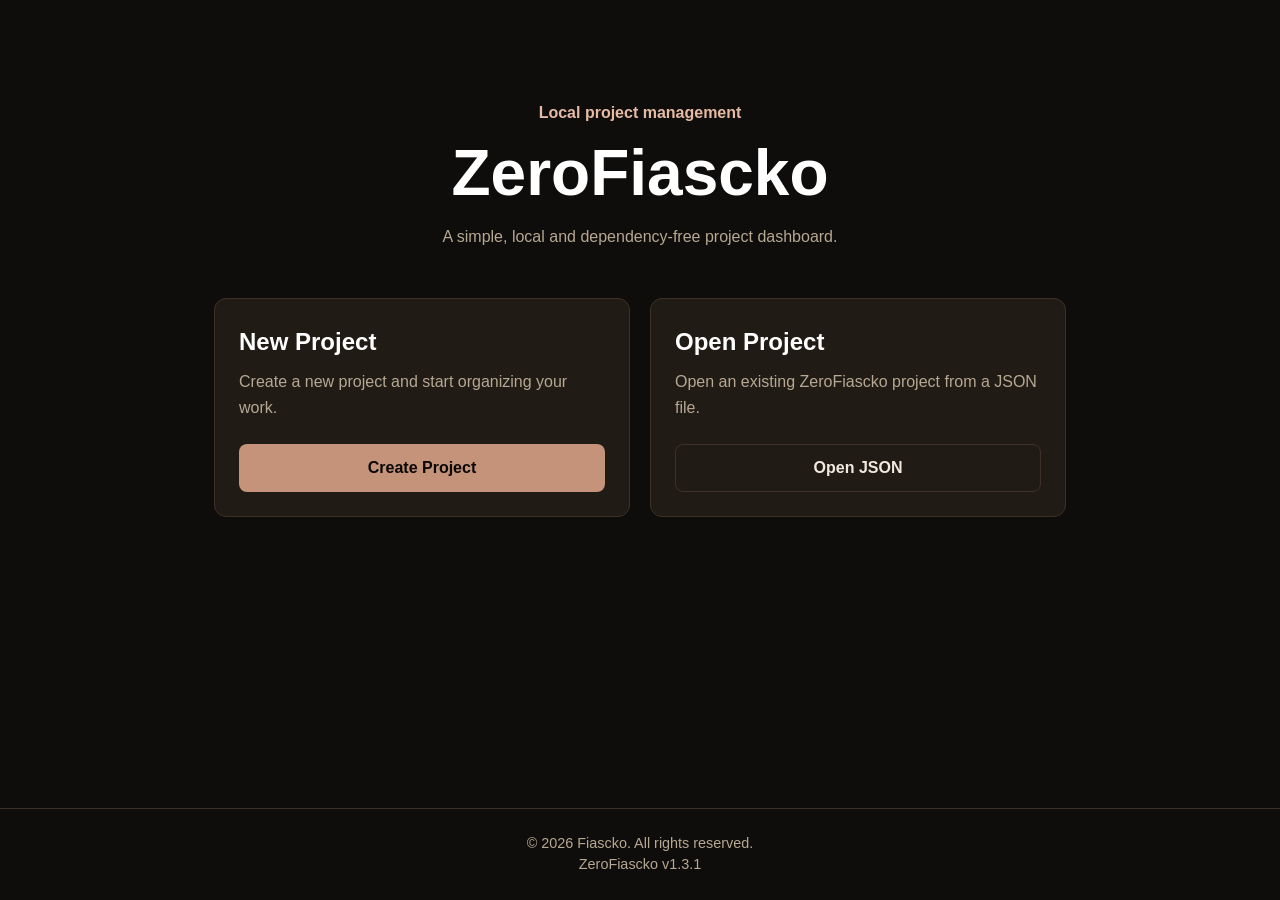
<file: index.html>
<!-- Copyright (c) Fiascko. All rights reserved. | Project: ZeroFiascko | File: index.html -->
<!DOCTYPE html>
<html lang="en">
<head>
    <meta charset="UTF-8">
    <meta name="viewport" content="width=device-width, initial-scale=1.0"/>
    <meta name="robots" content="noindex"/>
    <meta
        name="description"
        content="ZeroFiascko is a lightweight, local-first project management tool built with HTML, CSS and JavaScript. No accounts, servers or dependencies."
    />
    <title>ZeroFiascko</title>
    <link rel="icon" type="image/png" href="assets/favicon.png"/>
    <link rel="stylesheet" href="css/style.css">
</head>
<body>
    <main class="home">
        <section class="hero">
            <span class="hero-tagline">Local project management</span>
            <h1>ZeroFiascko</h1>
            <p class="hero-description">A simple, local and dependency-free project dashboard.</p>
        </section>
        <section class="project-actions">
            <article class="action-card">
                <h2>New Project</h2>
                <p>Create a new project and start organizing your work.</p>
                <button id="newProjectButton" class="btn btn-primary" type="button">Create Project</button>
            </article>
            <article class="action-card">
                <h2>Open Project</h2>
                <p>Open an existing ZeroFiascko project from a JSON file.</p>
                <button id="openProjectButton" class="btn btn-secondary" type="button">Open JSON</button>
                <input id="projectFileInput" type="file" accept=".json,application/json" hidden>
            </article>
        </section>
    </main>
    <footer class="site-footer">
        <p>
            © <span id="currentYear"></span> Fiascko.
            All rights reserved.
        </p>
        <p>
            ZeroFiascko v<span id="currentVersion"></span>
        </p>
    </footer>
    <button id="backToTop" class="back-to-top" type="button" aria-label="Back to top">↑</button>
    <dialog id="newProjectDialog" class="dialog">
        <form id="newProjectForm" class="dialog-content">
            <h2>New Project</h2>
            <label for="projectTitle">Project title</label>
            <input id="projectTitle" name="projectTitle" type="text" maxlength="100" autocomplete="off" required>
            <div class="dialog-actions">
                <button id="cancelProjectButton" class="btn btn-secondary" type="button">Cancel</button>
                <button class="btn btn-primary" type="submit">Create</button>
            </div>
        </form>
    </dialog>
    <dialog id="alertDialog" class="dialog">
        <div class="dialog-content">
            <h2 id="alertDialogTitle"></h2>
            <p id="alertDialogMessage"></p>
            <div class="dialog-actions">
                <button id="alertDialogOkButton" class="btn btn-primary" type="button">OK</button>
            </div>
        </div>
    </dialog>
    <script src="js/core/constants.js"></script>
    <script src="js/core/validations.js"></script>
    <script src="js/core/utils.js"></script>
    <script src="js/core/project.js"></script>
    <script src="js/core/dialogs.js"></script>
    <script src="js/index.js"></script>
</body>
</html>
</file>
<file: css/style.css>
/* Copyright (c) Fiascko. All rights reserved. | Project: ZeroFiascko | File: style.css */

:root {
    --color-bg: #0F0D0B;
    --color-bg-soft: #181410;
    --color-bg-card: #211B16;
    --color-border: #3E3026;
    --color-text: #F2E8DF;
    --color-text-muted: #B6A892;
    --color-accent: #C59379;
    --color-accent-hover: #E6BBA4;
    --color-accent-soft: #2F2119;
    --color-black: #0A0704;
    --color-white: #FFFFFF;
    --color-bug-bg: #2A1717;
    --color-bug-border: #7A3E3E;
    --color-bug-hover: #B85C5C;
    --color-bug-shadow: #B85C5C33;
    --color-bug-text-muted: #C98A8A;
    --max-width: 900px;
    --dashboard-min-width: 1400px;
    --border-radius: 12px;
    --transition: 0.2s ease;
    --color-level-low: #8DAF9C;
    --color-level-medium: #C59379;
    --color-level-high: #B85C5C;
}

* {
    box-sizing: border-box;
    margin: 0;
    padding: 0;
}

body {
    min-width: 900px;
    min-height: 100vh;
    display: flex;
    flex-direction: column;
    font-family: Arial, Helvetica, sans-serif;
    background: var(--color-bg);
    color: var(--color-text);
    line-height: 1.6;
}

button,
input {
    font: inherit;
}

.home,
.dashboard-page {
    flex: 1;
}

.home {
    width: 100%;
    max-width: var(--max-width);
    margin: 0 auto;
    padding: 100px 24px;
}

.hero {
    margin-bottom: 48px;
    text-align: center;
}

.hero-tagline {
    display: inline-block;
    margin-bottom: 12px;
    color: var(--color-accent-hover);
    font-weight: 600;
}

.hero h1 {
    margin-bottom: 16px;
    color: var(--color-white);
    font-size: 4rem;
    line-height: 1.1;
}

.hero-description {
    color: var(--color-text-muted);
}

.project-actions {
    display: grid;
    grid-template-columns: repeat(2, minmax(0, 1fr));
    gap: 20px;
}

.action-card {
    display: flex;
    flex-direction: column;
    padding: 24px;
    background: var(--color-bg-card);
    border: 1px solid var(--color-border);
    border-radius: var(--border-radius);
    transition:
        transform var(--transition),
        border-color var(--transition),
        box-shadow var(--transition);
}

.action-card:hover {
    transform: translateY(-4px);
    border-color: var(--color-accent);
    box-shadow: 0 0 24px var(--color-accent-soft);
}

.action-card h2 {
    margin-bottom: 8px;
    color: var(--color-white);
}

.action-card p {
    flex: 1;
    margin-bottom: 24px;
    color: var(--color-text-muted);
}

.btn {
    display: inline-flex;
    align-items: center;
    justify-content: center;
    border: 1px solid transparent;
    border-radius: 8px;
    padding: 10px 16px;
    cursor: pointer;
    font-weight: 700;
    transition:
        background var(--transition),
        border-color var(--transition),
        color var(--transition),
        transform var(--transition);
}

.btn:hover {
    transform: translateY(-1px);
}

.btn-primary {
    background: var(--color-accent);
    color: var(--color-black);
}

.btn-primary:hover {
    background: var(--color-accent-hover);
}

.btn-secondary {
    background: transparent;
    border-color: var(--color-border);
    color: var(--color-text);
}

.btn-secondary:hover {
    background: var(--color-accent-soft);
    border-color: var(--color-accent);
    color: var(--color-white);
}

.error-message {
    margin-top: 24px;
    padding: 12px 16px;
    background: var(--color-bg-card);
    border: 1px solid var(--color-accent);
    border-radius: 8px;
    color: var(--color-accent-hover);
    text-align: center;
}

.dialog {
    width: calc(100% - 32px);
    max-width: 650px;
    margin: auto;
    padding: 0;
    background: var(--color-bg-card);
    border: 1px solid var(--color-border);
    border-radius: var(--border-radius);
    color: var(--color-text);
}

.dialog::backdrop {
    background: rgba(0, 0, 0, 0.7);
}

.dialog-content {
    display: flex;
    flex-direction: column;
    gap: 16px;
    padding: 24px;
}

.dialog-content h2 {
    color: var(--color-white);
}

.dialog-content label,
.card-title-header span {
    color: var(--color-text-muted);
    font-weight: 600;
}

.card-title-header {
    display: flex;
    align-items: center;
    gap: 8px;
}

.dialog-content input,
.dialog-content select {
    width: 100%;
    padding: 10px 12px;
    background: var(--color-bg-soft);
    border: 1px solid var(--color-border);
    border-radius: 8px;
    color: var(--color-text);
    font: inherit;
}

.dialog-content input:focus,
.dialog-content select:focus {
    outline: none;
    border-color: var(--color-accent);
    box-shadow: 0 0 0 2px var(--color-accent-soft);
}

.dialog-actions {
    display: flex;
    justify-content: flex-end;
    gap: 12px;
    margin-top: 8px;
}

.dashboard-page {
    width: 100%;
    min-width: var(--dashboard-min-width);
    flex: 1;
    padding: 32px;
}

.dashboard-header {
    display: flex;
    align-items: center;
    justify-content: space-between;
    gap: 32px;
    margin-bottom: 32px;
}

.dashboard-tagline {
    display: block;
    margin-bottom: 4px;
    color: var(--color-accent-hover);
    font-weight: 600;
}

.dashboard-header h1 {
    color: var(--color-white);
    font-size: 2rem;
    line-height: 1.2;
}

.dashboard-actions {
    display: flex;
    align-items: center;
    gap: 12px;
}

.dashboard {
    display: flex;
    flex-direction: column;
    gap: 20px;
}

.dashboard-section {
    background: var(--color-bg-card);
    border: 1px solid var(--color-border);
    border-radius: var(--border-radius);
    overflow: hidden;
}

.dashboard-section[open] {
    border-color: var(--color-accent);
}

.dashboard-section-header {
    padding: 18px 20px;
    color: var(--color-white);
    cursor: pointer;
    font-size: 1.1rem;
    font-weight: 700;
    user-select: none;
}

.dashboard-section-header:hover {
    background: var(--color-accent-soft);
}

.dashboard-section-content {
    padding: 20px;
    border-top: 1px solid var(--color-border);
}

.board {
    display: grid;
    grid-template-columns: repeat(5, minmax(240px, 1fr));
    gap: 16px;
    align-items: stretch;
}

.board-lane {
    display: flex;
    flex-direction: column;
    min-height: calc(100vh - 260px);
    padding: 16px;
    background: var(--color-bg-soft);
    border: 1px solid var(--color-border);
    border-radius: var(--border-radius);
}

.lane-header {
    display: flex;
    align-items: center;
    justify-content: space-between;
    margin-bottom: 16px;
    padding-bottom: 12px;
    border-bottom: 1px solid var(--color-border);
}

.lane-header h2 {
    color: var(--color-white);
    font-size: 1rem;
}

.lane-count {
    display: inline-flex;
    align-items: center;
    justify-content: center;
    min-width: 26px;
    height: 26px;
    padding: 0 8px;
    background: var(--color-accent-soft);
    border-radius: 999px;
    color: var(--color-accent-hover);
    font-size: 0.8rem;
    font-weight: 700;
}

.card-list {
    display: flex;
    flex-direction: column;
    gap: 12px;
}

.board-card {
    padding: 16px;
    background: var(--color-bg-card);
    border: 1px solid var(--color-border);
    border-radius: 8px;
    transition:
        transform var(--transition),
        border-color var(--transition),
        box-shadow var(--transition);
}

.board-card:hover {
    transform: translateY(-2px);
    border-color: var(--color-accent);
    box-shadow: 0 0 16px var(--color-accent-soft);
}

.board-card h3 {
    margin-bottom: 6px;
    color: var(--color-white);
    font-size: 0.95rem;
}

.board-card p {
    color: var(--color-text-muted);
    font-size: 0.85rem;
    line-height: 1.5;
}

.card-actions {
    display: grid;
    grid-template-columns: 1fr 1fr;
    gap: 8px;
    margin-top: 12px;
}

.card-move-back {
    grid-column: 1;
    justify-self: start;
}

.card-move-next {
    grid-column: 2;
    justify-self: end;
}

.card-move-button {
    width: 36px;
    height: 32px;
    display: inline-flex;
    align-items: center;
    justify-content: center;
    background: transparent;
    border: 1px solid var(--color-border);
    border-radius: 6px;
    color: var(--color-text-muted);
    cursor: pointer;
    font-size: 1rem;
    font-weight: 700;
    transition:
        background var(--transition),
        border-color var(--transition),
        color var(--transition);
}

.card-move-button:hover {
    background: var(--color-accent-soft);
    border-color: var(--color-accent);
    color: var(--color-accent-hover);
}

.btn:disabled {
    opacity: 0.35;
    cursor: not-allowed;
    transform: none;
}

.btn:disabled:hover {
    transform: none;
}

.dialog-content textarea {
    width: 100%;
    min-height: 250px;
    padding: 10px 12px;
    background: var(--color-bg-soft);
    border: 1px solid var(--color-border);
    border-radius: 8px;
    color: var(--color-text);
    font: inherit;
    resize: none;
    scrollbar-width: thin;
    scrollbar-color: var(--color-accent) var(--color-bg-soft);
}

#cardDescription {
    min-height: 200px;
}

.dialog-content textarea:focus {
    outline: none;
    border-color: var(--color-accent);
    box-shadow: 0 0 0 2px var(--color-accent-soft);
}

.dialog-content textarea::-webkit-scrollbar {
    width: 10px;
}

.dialog-content textarea::-webkit-scrollbar-track {
    background: var(--color-bg-soft);
    border-radius: 8px;
}

.dialog-content textarea::-webkit-scrollbar-thumb {
    background: var(--color-accent);
    border-radius: 8px;
    border: 2px solid var(--color-bg-soft);
}

.dialog-content textarea::-webkit-scrollbar-thumb:hover {
    background: var(--color-accent-hover);
}

.add-card-button {
    width: 100%;
    margin-top: 12px;
    padding: 8px;
    background: transparent;
    border: 1px dashed var(--color-border);
    border-radius: 8px;
    color: var(--color-text-muted);
    cursor: pointer;
    font-size: 1.2rem;
    font-weight: 700;
    transition:
        background var(--transition),
        border-color var(--transition),
        color var(--transition);
}

.add-card-button:hover {
    background: var(--color-accent-soft);
    border-color: var(--color-accent);
    color: var(--color-accent-hover);
}

.board-card {
    min-width: 0;
}

.board-card h3 {
    margin: 0;
    color: var(--color-white);
    font-size: 0.95rem;
    line-height: 1.4;
    cursor: pointer;
    white-space: normal;
    overflow-wrap: anywhere;
    word-break: break-word;
}

.board-card h3:hover {
    color: var(--color-accent-hover);
}

.btn-danger {
    margin-right: auto;
    background: transparent;
    border-color: var(--color-border);
    color: var(--color-text-muted);
}

.btn-danger:hover {
    border-color: var(--color-accent);
    color: var(--color-white);
}

[hidden] {
    display: none !important;
}

.statistics {
    display: flex;
    flex-direction: column;
    gap: 24px;
}

.statistics-summary {
    display: grid;
    grid-template-columns: repeat(7, minmax(0, 1fr));
    gap: 16px;
}

.statistic-card {
    display: flex;
    flex-direction: column;
    gap: 4px;
    padding: 20px;
    background: var(--color-bg-soft);
    border: 1px solid var(--color-border);
    border-radius: var(--border-radius);
}

.statistic-value {
    color: var(--color-accent-hover);
    font-size: 2rem;
    line-height: 1.1;
}

.statistic-label {
    color: var(--color-text-muted);
    font-size: 0.9rem;
    font-weight: 600;
}

.statistics-progress {
    padding: 20px;
    background: var(--color-bg-soft);
    border: 1px solid var(--color-border);
    border-radius: var(--border-radius);
}

.statistics-progress-header {
    display: flex;
    align-items: center;
    justify-content: space-between;
    margin-bottom: 12px;
}

.statistics-progress-header span {
    color: var(--color-white);
    font-weight: 700;
}

.statistics-progress-header strong {
    color: var(--color-accent-hover);
}

.progress-bar {
    width: 100%;
    height: 14px;
    overflow: hidden;
    background: var(--color-bg-card);
    border: 1px solid var(--color-border);
    border-radius: 999px;
}

.progress-bar-fill {
    height: 100%;
    background: var(--color-accent);
    border-radius: 999px;
    transition: width var(--transition);
}

.statistics-lanes {
    padding: 20px;
    background: var(--color-bg-soft);
    border: 1px solid var(--color-border);
    border-radius: var(--border-radius);
}

.statistics-lanes h3 {
    margin-bottom: 16px;
    color: var(--color-white);
    font-size: 1rem;
}

.statistics-lane-list {
    display: grid;
    grid-template-columns: repeat(5, minmax(0, 1fr));
    gap: 12px;
}

.statistics-lane {
    display: flex;
    align-items: center;
    justify-content: space-between;
    padding: 14px 16px;
    background: var(--color-bg-card);
    border: 1px solid var(--color-border);
    border-radius: 8px;
}

.statistics-lane span {
    color: var(--color-text-muted);
    font-size: 0.9rem;
}

.statistics-lane strong {
    color: var(--color-accent-hover);
    font-size: 1rem;
}

.site-footer {
    flex-shrink: 0;
    padding: 24px 16px;
    border-top: 1px solid var(--color-border);
    background: var(--color-bg);
    color: var(--color-text-muted);
    text-align: center;
}

.site-footer p {
    margin: 0;
    font-size: 0.9rem;
    line-height: 1.5;
}

.back-to-top {
    position: fixed;
    right: 16px;
    bottom: 16px;
    z-index: 90;
    width: 44px;
    height: 44px;
    display: inline-flex;
    align-items: center;
    justify-content: center;
    border: 1px solid var(--color-border);
    border-radius: 50%;
    background: var(--color-bg-card);
    color: var(--color-text);
    cursor: pointer;
    font-size: 1.2rem;
    font-weight: 700;
    opacity: 0;
    pointer-events: none;
    transform: translateY(8px);
    transition:
        opacity var(--transition),
        transform var(--transition),
        border-color var(--transition),
        background var(--transition),
        color var(--transition);
}

.back-to-top.visible {
    opacity: 1;
    pointer-events: auto;
    transform: translateY(0);
}

.back-to-top:hover {
    border-color: var(--color-accent);
    background: var(--color-accent-soft);
    color: var(--color-white);
}

.back-to-top:focus-visible {
    outline: 2px solid var(--color-accent);
    outline-offset: 3px;
}

.project-info {
    display: flex;
    flex-direction: column;
    gap: 20px;
}

.project-info-main {
    display: grid;
    grid-template-columns: 1fr 2fr;
    gap: 16px;
}

.project-info-item {
    padding: 20px;
    background: var(--color-bg-soft);
    border: 1px solid var(--color-border);
    border-radius: var(--border-radius);
}

.project-info-label {
    display: block;
    margin-bottom: 8px;
    color: var(--color-text-muted);
    font-size: 0.85rem;
    font-weight: 600;
}

.project-info-value {
    display: block;
    color: var(--color-white);
    font-size: 1.2rem;
    overflow-wrap: anywhere;
}

.project-info-description {
    color: var(--color-text);
    white-space: pre-wrap;
    overflow-wrap: anywhere;
    line-height: 1.6;
}

.project-info-dates {
    display: grid;
    grid-template-columns: repeat(2, 1fr);
    gap: 16px;
}

.project-info-date {
    display: flex;
    flex-direction: column;
    gap: 4px;
    padding: 16px 20px;
    background: var(--color-bg-soft);
    border: 1px solid var(--color-border);
    border-radius: var(--border-radius);
}

.project-info-date span {
    color: var(--color-text-muted);
    font-size: 0.85rem;
    font-weight: 600;
}

.project-info-date strong {
    color: var(--color-accent-hover);
    font-size: 0.95rem;
}

.project-info-actions {
    display: flex;
    justify-content: flex-end;
}

.notes {
    display: flex;
    flex-direction: column;
    gap: 20px;
}

.notes-content {
    min-height: 140px;
    padding: 20px;
    background: var(--color-bg-soft);
    border: 1px solid var(--color-border);
    border-radius: var(--border-radius);
}

.notes-text {
    margin: 0;
    color: var(--color-text);
    line-height: 1.7;
    white-space: pre-wrap;
    overflow-wrap: anywhere;
}

.notes-text:empty::before {
    content: "No notes yet.";
    color: var(--color-text-muted);
}

.notes-actions {
    display: flex;
    justify-content: flex-end;
}

.archive {
    width: 100%;
}

.archive-grid {
    display: grid;
    grid-template-columns: repeat(4, minmax(220px, 1fr));
    gap: 16px;
}

.archive-card {
    display: flex;
    flex-direction: column;
    gap: 12px;
    min-width: 0;
    padding: 16px;
    background: var(--color-bg-soft);
    border: 1px solid var(--color-border);
    border-radius: var(--border-radius);
    transition:
        transform var(--transition),
        border-color var(--transition),
        box-shadow var(--transition);
}

.archive-card:hover {
    transform: translateY(-2px);
    border-color: var(--color-accent);
    box-shadow: 0 0 16px var(--color-accent-soft);
}

.archive-card h3 {
    color: var(--color-white);
    font-size: 0.95rem;
    line-height: 1.4;
    overflow-wrap: anywhere;
}

.archive-card-lane {
    color: var(--color-text-muted);
    font-size: 0.85rem;
}

.archive-card-actions {
    display: flex;
    align-items: center;
    gap: 8px;
    margin-top: auto;
}

.archive-card-actions .btn-danger {
    margin-right: auto;
}

.archive-empty {
    padding: 20px;
    background: var(--color-bg-soft);
    border: 1px solid var(--color-border);
    border-radius: var(--border-radius);
    color: var(--color-text-muted);
    text-align: center;
}

.board-card-bug {
    background: var(--color-bug-bg);
    border-color: var(--color-bug-border);
}

.board-card-bug:hover {
    background: var(--color-bug-bg);
    border-color: var(--color-bug-hover);
    box-shadow: 0 0 16px var(--color-bug-shadow);
}

.board-card-bug h3 {
    color: var(--color-white);
}

.board-card-bug h3:hover {
    color: var(--color-bug-hover);
}

.board-card-bug .card-move-button {
    border-color: var(--color-bug-border);
    color: var(--color-bug-text-muted);
}

.board-card-bug .card-move-button:hover {
    background: var(--color-bug-bg);
    border-color: var(--color-bug-hover);
    color: var(--color-bug-hover);
}

.dialog-bug {
    border-color: var(--color-bug-border);
}

.dialog-bug .dialog-content {
    background: var(--color-bug-bg);
}

.dialog-bug .dialog-content h2 {
    color: var(--color-white);
}

.dialog-bug .dialog-content label,
.dialog-bug .card-title-header span {
    color: var(--color-bug-hover);
}

.dialog-bug input,
.dialog-bug select,
.dialog-bug textarea {
    border-color: var(--color-bug-border);
}

.dialog-bug input:focus,
.dialog-bug select:focus,
.dialog-bug textarea:focus {
    border-color: var(--color-bug-hover);
    box-shadow: 0 0 0 2px var(--color-bug-shadow);
}

.dialog-bug .btn-primary {
    background: var(--color-bug-hover);
    color: var(--color-black);
}

.dialog-bug .btn-primary:hover {
    background: var(--color-bug-text-muted);
    color: var(--color-black);
}

.dialog-bug .btn-secondary {
    border-color: var(--color-bug-border);
}

.dialog-bug .btn-secondary:hover {
    background: var(--color-bug-bg);
    border-color: var(--color-bug-hover);
    color: var(--color-white);
}

.dialog-bug .btn-danger {
    border-color: var(--color-bug-border);
    color: var(--color-bug-text-muted);
}

.dialog-bug .btn-danger:hover {
    background: var(--color-bug-bg);
    border-color: var(--color-bug-hover);
    color: var(--color-white);
}

.archive-card-bug {
    background: var(--color-bug-bg);
    border-color: var(--color-bug-border);
}

.archive-card-bug:hover {
    background: var(--color-bug-bg);
    border-color: var(--color-bug-hover);
    box-shadow: 0 0 16px var(--color-bug-shadow);
}

.archive-card-bug h3 {
    color: var(--color-white);
}

.archive-card-bug .archive-card-lane {
    color: var(--color-bug-text-muted);
}

.archive-card-bug .btn-secondary {
    background: var(--color-bug-bg);
    border-color: var(--color-bug-border);
    color: var(--color-white);
}

.archive-card-bug .btn-secondary:hover {
    background: var(--color-bug-hover);
    border-color: var(--color-bug-text-muted);
    color: var(--color-white);
}

.archive-card-bug .btn-danger {
    border-color: var(--color-bug-border);
    color: var(--color-bug-text-muted);
}

.archive-card-bug .btn-danger:hover {
    background: var(--color-bug-bg);
    border-color: var(--color-bug-hover);
    color: var(--color-white);
}

.project-info-actions {
    gap: 12px;
}

.tags-list {
    display: flex;
    flex-direction: column;
    gap: 10px;
    max-height: 350px;
    overflow-y: auto;
}

.tag-item {
    display: flex;
    align-items: center;
    justify-content: space-between;
    gap: 16px;
    padding: 12px 16px;
    background: var(--color-bg-soft);
    border: 1px solid var(--color-border);
    border-radius: 8px;
}

.tag-name {
    min-width: 0;
    color: var(--color-text);
    font-weight: 600;
    overflow-wrap: anywhere;
}

.tag-actions {
    display: flex;
    flex-shrink: 0;
    gap: 8px;
}

#tagForm {
    display: flex;
    flex-direction: column;
    gap: 12px;
}

#tagForm .dialog-actions {
    margin-top: 0;
}

.card-tags-section {
    display: flex;
    flex-direction: column;
    gap: 12px;
}

.card-tags-list {
    display: grid;
    grid-template-columns: repeat(2, minmax(0, 1fr));
    gap: 10px;
}

.dialog-content .card-tag-option {
    display: flex;
    align-items: center;
    gap: 10px;
    min-width: 0;
    padding: 10px 12px;
    background: var(--color-bg-soft);
    border: 1px solid var(--color-border);
    border-radius: 8px;
    color: var(--color-text);
    cursor: pointer;
    font-weight: 400;
    transition:
        border-color var(--transition),
        background var(--transition);
}

.dialog-content .card-tag-option:hover {
    background: var(--color-accent-soft);
    border-color: var(--color-accent);
}

.dialog-content .card-tag-option input[type="checkbox"] {
    appearance: none;
    width: 16px;
    height: 16px;
    flex-shrink: 0;
    margin: 0;
    padding: 0;
    background: var(--color-accent-soft);
    border: 1px solid var(--color-accent);
    border-radius: 4px;
    cursor: pointer;
}

.dialog-content .card-tag-option input[type="checkbox"]:checked {
    background: var(--color-accent);
    border-color: var(--color-accent);
}

.dialog-content .card-tag-option input[type="checkbox"]:checked::after {
    content: "✓";
    display: block;
    color: var(--color-black);
    font-size: 12px;
    font-weight: bold;
    line-height: 14px;
    text-align: center;
}

.dialog-bug .dialog-content .card-tag-option input[type="checkbox"] {
    background: var(--color-bug-bg);
    border-color: var(--color-bug-border);
}

.dialog-bug .dialog-content .card-tag-option input[type="checkbox"]:checked {
    background: var(--color-bug-hover);
    border-color: var(--color-bug-hover);
}

.card-tag-option span {
    min-width: 0;
    overflow-wrap: anywhere;
}

.card-tags {
    display: flex;
    flex-wrap: wrap;
    gap: 6px;
    min-width: 0;
}

.card-tag {
    display: inline-flex;
    align-items: center;
    max-width: 100%;
    padding: 3px 8px;
    background: var(--color-accent-soft);
    border: 1px solid var(--color-border);
    border-radius: 6px;
    color: var(--color-accent-hover);
    font-size: 0.75rem;
    font-weight: 600;
    line-height: 1.4;
    overflow-wrap: anywhere;
}

.board-card .card-tags {
    margin-top: 10px;
}

.archive-card .card-tags {
    margin-top: -4px;
}

#alertDialogMessage {
    color: var(--color-text-muted);
    line-height: 1.6;
    white-space: pre-wrap;
    overflow-wrap: anywhere;
}

.board-card-bug .card-tag,
.archive-card-bug .card-tag {
    background: var(--color-bug-bg);
    border-color: var(--color-bug-border);
    color: var(--color-bug-hover);
}

.dialog-content .card-tag-option span {
    color: var(--color-white);
}

.dialog-bug .dialog-content .card-tag-option {
    border-color: var(--color-bug-border);
}

.dialog-bug .dialog-content .card-tag-option:hover {
    background: var(--color-bug-bg);
    border-color: var(--color-bug-hover);
}

.dialog-content .card-tag-option input[type="checkbox"]:focus-visible {
    outline: 2px solid var(--color-accent-hover);
    outline-offset: 3px;
    box-shadow: none;
}

.dialog-bug .dialog-content .card-tag-option input[type="checkbox"]:focus-visible {
    outline-color: var(--color-bug-hover);
    box-shadow: none;
}

.card-filters {
    display: flex;
    flex-direction: column;
    gap: 12px;
    margin-bottom: 24px;
}

.card-filters-controls {
    display: flex;
    align-items: center;
    flex-wrap: wrap;
    gap: 12px;
}

.card-filters-controls input,
.card-filters-controls select {
    height: 42px;
    padding: 0 14px;
    background: var(--color-bg-soft);
    border: 1px solid var(--color-border);
    border-radius: 8px;
    color: var(--color-text);
    font-family: inherit;
    font-size: 0.9rem;
    outline: none;
    transition: border-color var(--transition);
}

.card-filters-controls input {
    flex: 1;
    min-width: 220px;
}

.card-filters-controls select {
    min-width: 150px;
    cursor: pointer;
}

.card-filters-controls input::placeholder {
    color: var(--color-text-muted);
}

.card-filters-controls input:hover,
.card-filters-controls select:hover {
    border-color: var(--color-accent);
}

.card-filters-controls input:focus,
.card-filters-controls select:focus {
    border-color: var(--color-accent-hover);
}

.card-filters-controls select option {
    background: var(--color-bg-soft);
    color: var(--color-text);
}

.card-filters-controls .btn {
    min-height: 42px;
    white-space: nowrap;
}

.card-filters-count {
    color: var(--color-text-muted);
    font-size: 0.85rem;
}

.board-card h3,
.archive-card h3 {
    display: flex;
    align-items: flex-start;
    gap: 8px;
}

.board-card h3 > span:last-child,
.archive-card h3 > span:last-child {
    min-width: 0;
}

.card-indicator {
    position: relative;
    display: inline-block;
    width: 10px;
    height: 10px;
    flex-shrink: 0;
    margin-top: 0.35em;
}

.card-priority::before {
    content: "";
    position: absolute;
    inset: 0;
    background: var(--level-color);
    border-radius: 50%;
}

.card-risk::before {
    content: "";
    position: absolute;
    inset: 0;
    background: var(--level-color);
    clip-path: polygon(50% 0, 100% 100%, 0 100%);
}

.card-indicator::after {
    content: attr(data-label);
    position: absolute;
    z-index: 10;
    bottom: calc(100% + 10px);
    left: 50%;
    padding: 6px 10px;
    background: var(--color-bg-soft);
    border: 1px solid var(--color-border);
    border-radius: 6px;
    color: var(--color-text);
    font-size: 0.75rem;
    font-weight: 400;
    line-height: 1.4;
    white-space: nowrap;
    opacity: 0;
    visibility: hidden;
    pointer-events: none;
    transform: translateX(-50%);
}

.card-indicator:hover::after {
    opacity: 1;
    visibility: visible;
}

.card-title-header .card-indicator {
    margin-top: 0;
}

.card-title-header .card-indicator::after {
    top: calc(100% + 10px);
    bottom: auto;
    left: 0;
    transform: none;
}

.card-level-1 {
    --level-color: var(--color-level-low);
}

.card-level-2 {
    --level-color: var(--color-level-medium);
}

.card-level-3 {
    --level-color: var(--color-level-high);
}

.card-priority-fieldset {
    min-width: 0;
    border: 0;
}

.card-priority-fieldset legend {
    margin-bottom: 12px;
    color: var(--color-text-muted);
    font-weight: 600;
}

.dialog-bug .card-priority-fieldset legend {
    color: var(--color-bug-hover);
}

.card-priority-options {
    display: grid;
    grid-template-columns: repeat(3, minmax(0, 1fr));
    gap: 10px;
}

.dialog-content .card-priority-option {
    display: flex;
    align-items: center;
    justify-content: center;
    gap: 10px;
    min-width: 0;
    padding: 12px;
    background: var(--color-bg-soft);
    border: 1px solid var(--color-border);
    border-radius: 8px;
    color: var(--color-text);
    cursor: pointer;
    font-weight: 400;
}

.dialog-content .card-priority-option input {
    appearance: none;
    width: 16px;
    height: 16px;
    flex-shrink: 0;
    margin: 0;
    padding: 0;
    border: 2px solid var(--level-color);
    border-radius: 50%;
    background: transparent;
    cursor: pointer;
}

.dialog-content .card-priority-option span,
.dialog-bug .dialog-content .card-priority-option span {
    color: var(--color-white);
}

.card-priority-option input:checked {
    background: var(--level-color);
    box-shadow: inset 0 0 0 3px var(--color-bg-soft);
}

#cardRisk .card-priority-option input {
    border: 0;
    border-radius: 0;
    background: var(--level-color);
    clip-path: polygon(50% 0, 100% 100%, 0 100%);
}

#cardRisk .card-priority-option input:not(:checked) {
    background: var(--level-color);
    clip-path: polygon(
        50% 0,
        100% 100%,
        0 100%,
        50% 0,
        50% 25%,
        22% 85%,
        78% 85%,
        50% 25%
    );
}

#cardRisk .card-priority-option input:checked {
    box-shadow: none;
}

.dialog-content .card-priority-option:has(input:checked) {
    border-color: var(--level-color);
}

.dialog-content .card-priority-option:has(input:focus-visible) {
    outline: 2px solid var(--level-color);
    outline-offset: 3px;
}

.card-priority-option-low {
    --level-color: var(--color-level-low);
}

.card-priority-option-medium {
    --level-color: var(--color-level-medium);
}

.card-priority-option-high {
    --level-color: var(--color-level-high);
}

.dialog-bug .dialog-content .card-priority-option {
    border-color: var(--color-bug-border);
}

.dialog-bug .dialog-content .card-priority-option:has(input:checked) {
    border-color: var(--level-color);
}

.statistics-card-levels {
    display: grid;
    grid-template-columns: repeat(2, minmax(0, 1fr));
    gap: 24px;
}

.statistics-priorities {
    display: flex;
    flex-direction: column;
    gap: 16px;
}

.statistics-priorities h3 {
    color: var(--color-white);
    font-size: 1rem;
}

.statistics-priority-list {
    display: grid;
    grid-template-columns: repeat(3, minmax(0, 1fr));
    gap: 16px;
}

.statistic-priority-1 .statistic-value {
    color: var(--color-level-low);
}

.statistic-priority-2 .statistic-value {
    color: var(--color-level-medium);
}

.statistic-priority-3 .statistic-value {
    color: var(--color-level-high);
}
</file>
